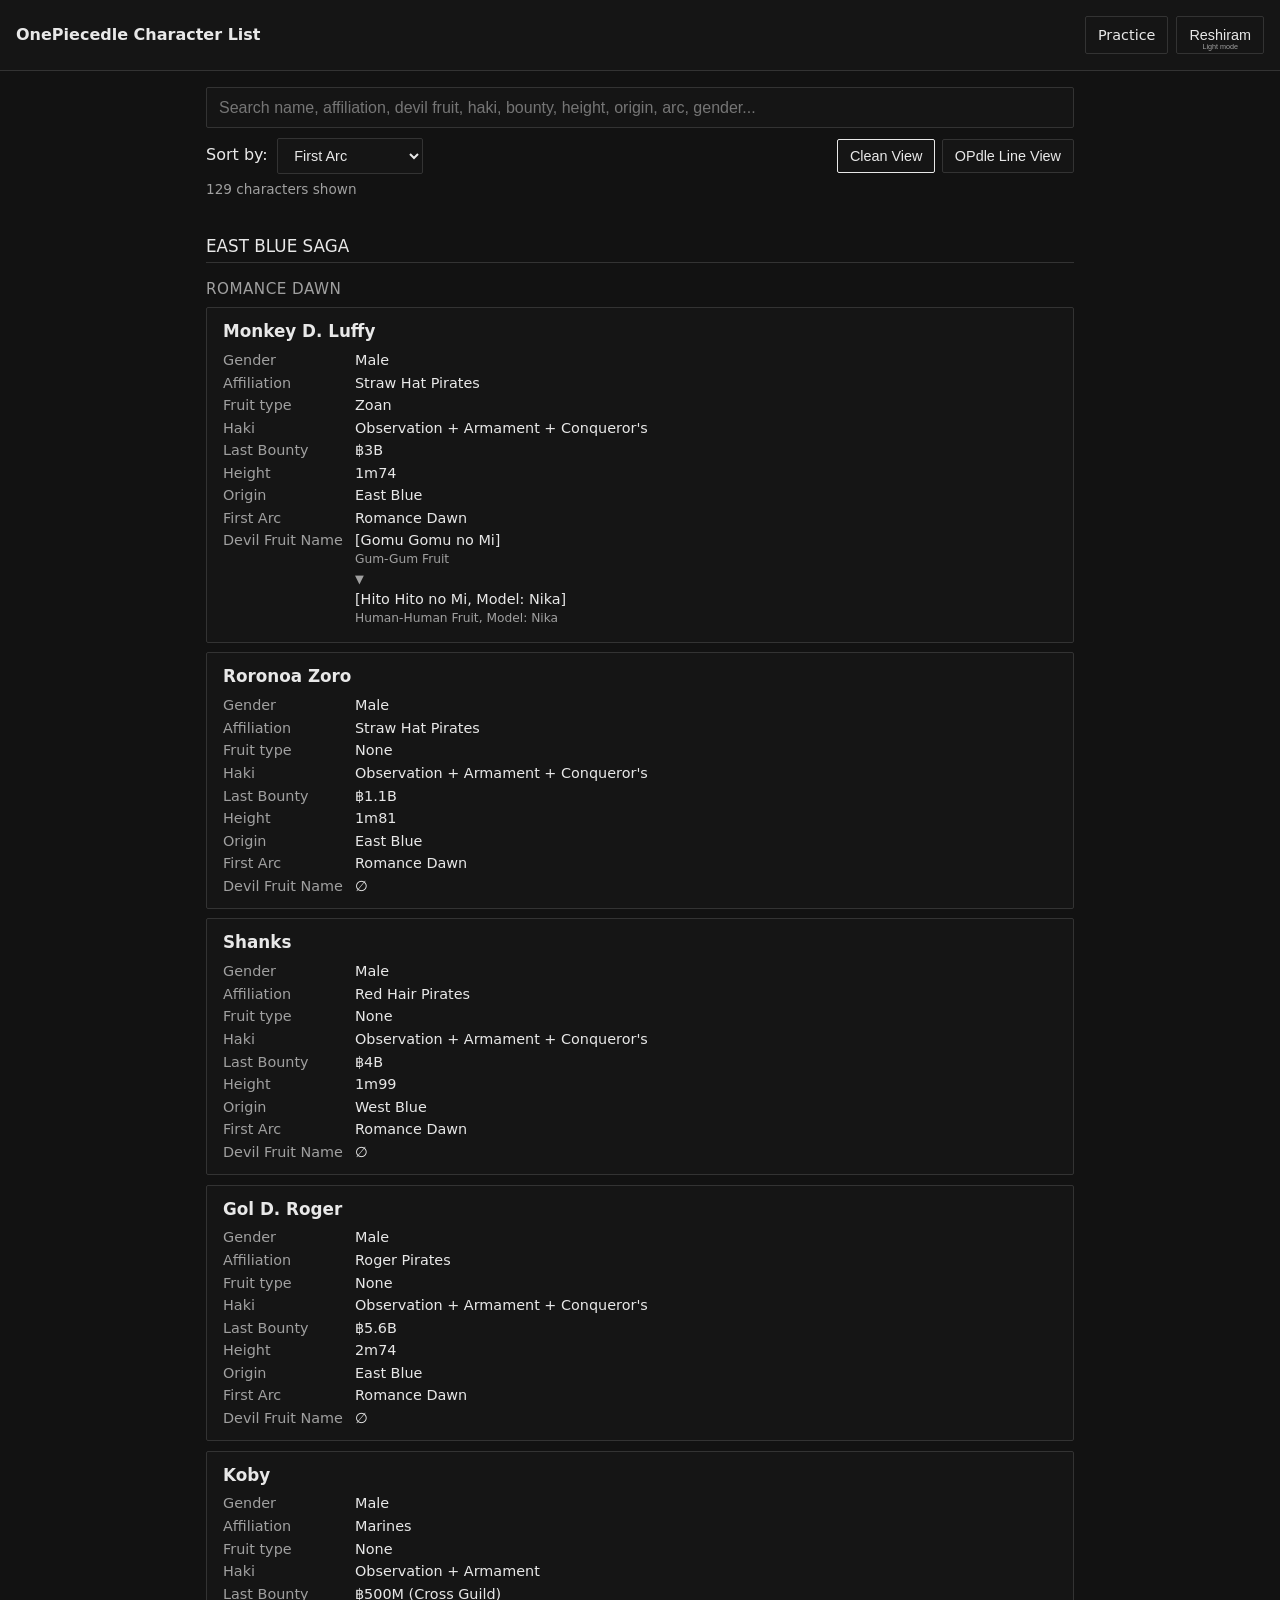
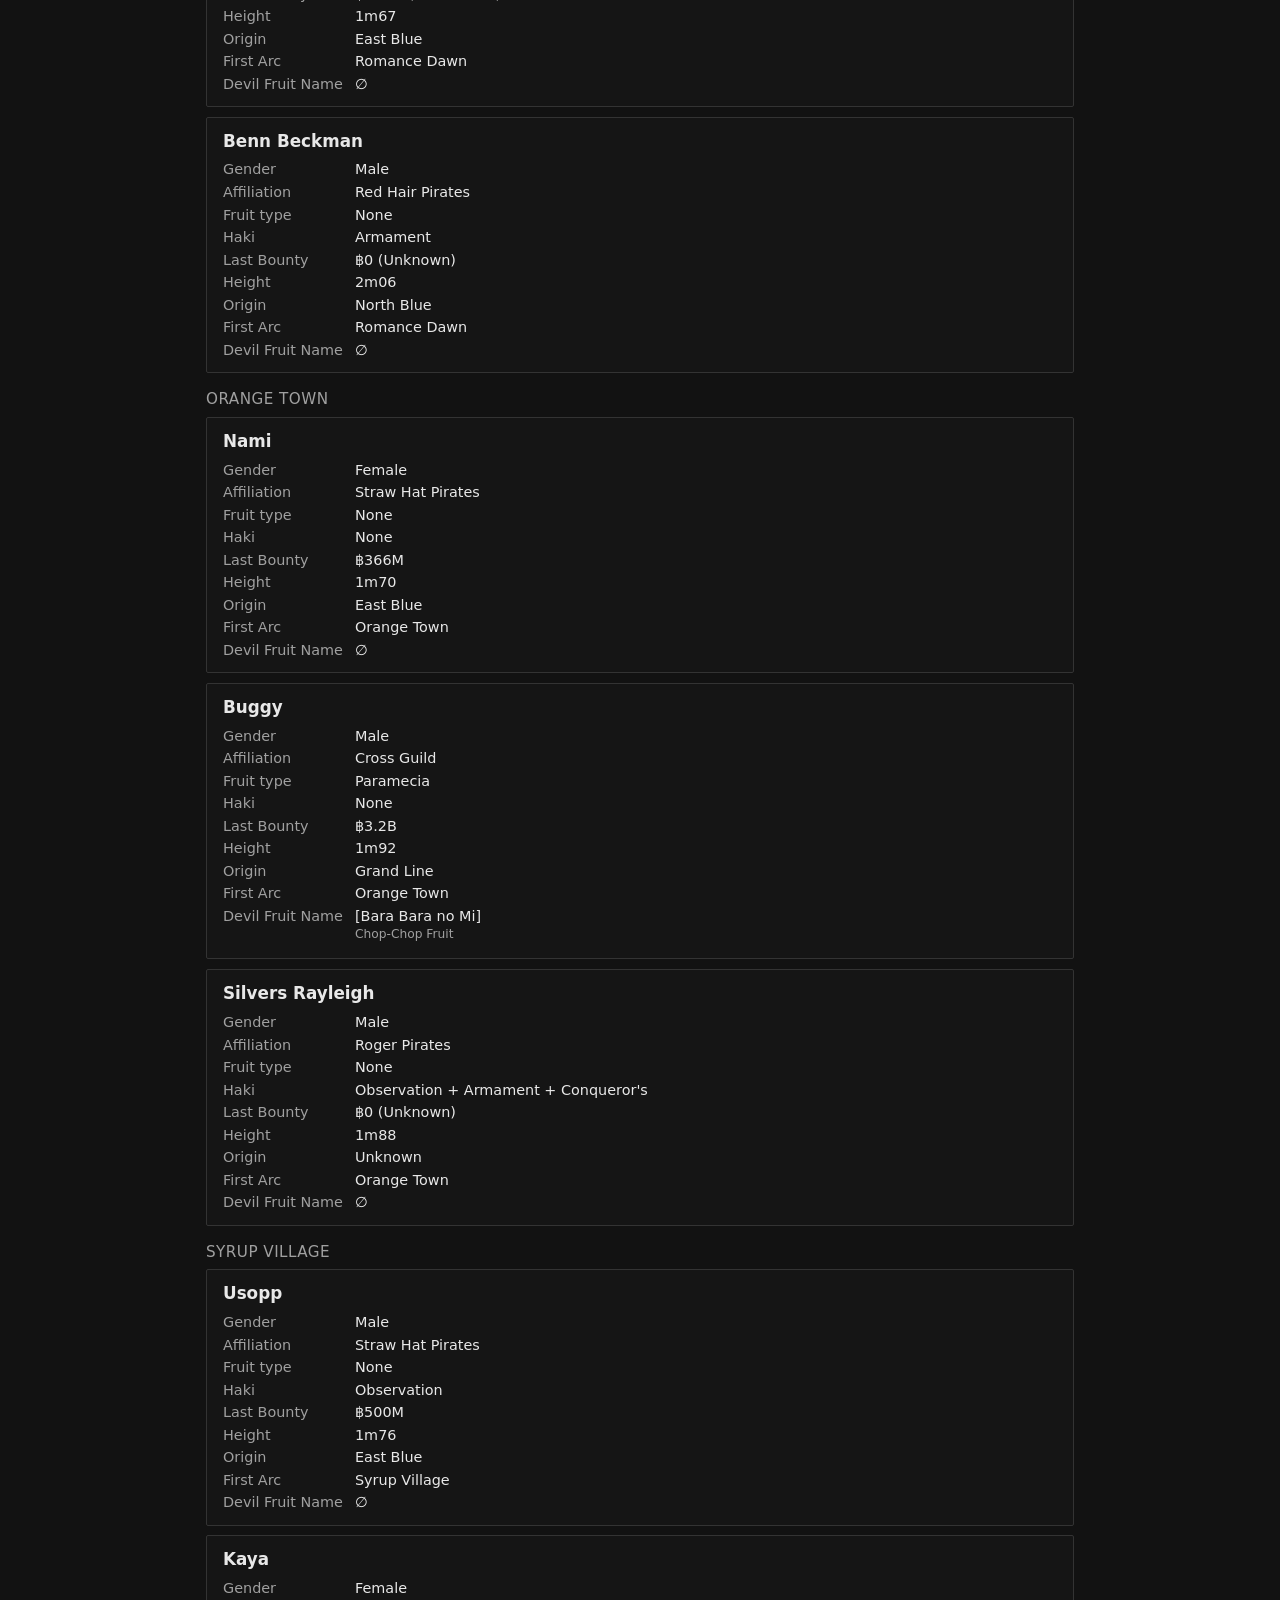
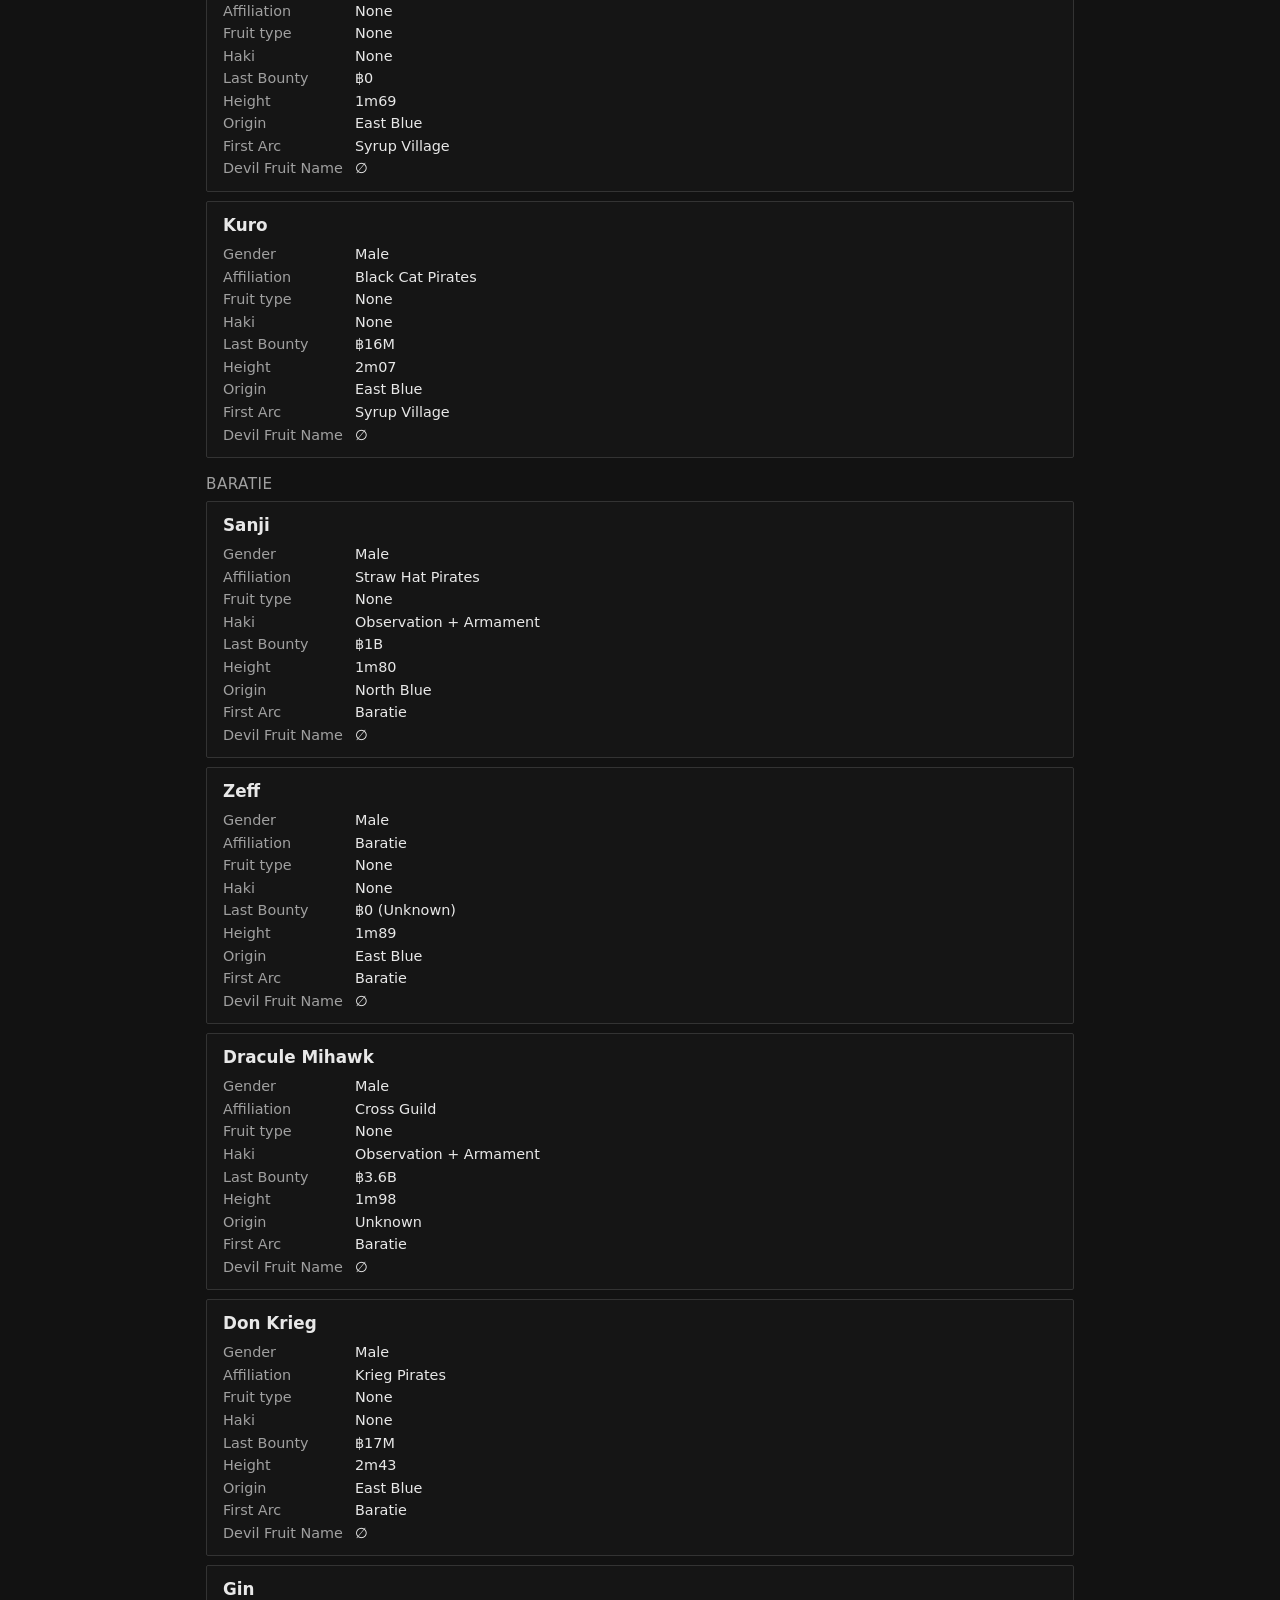
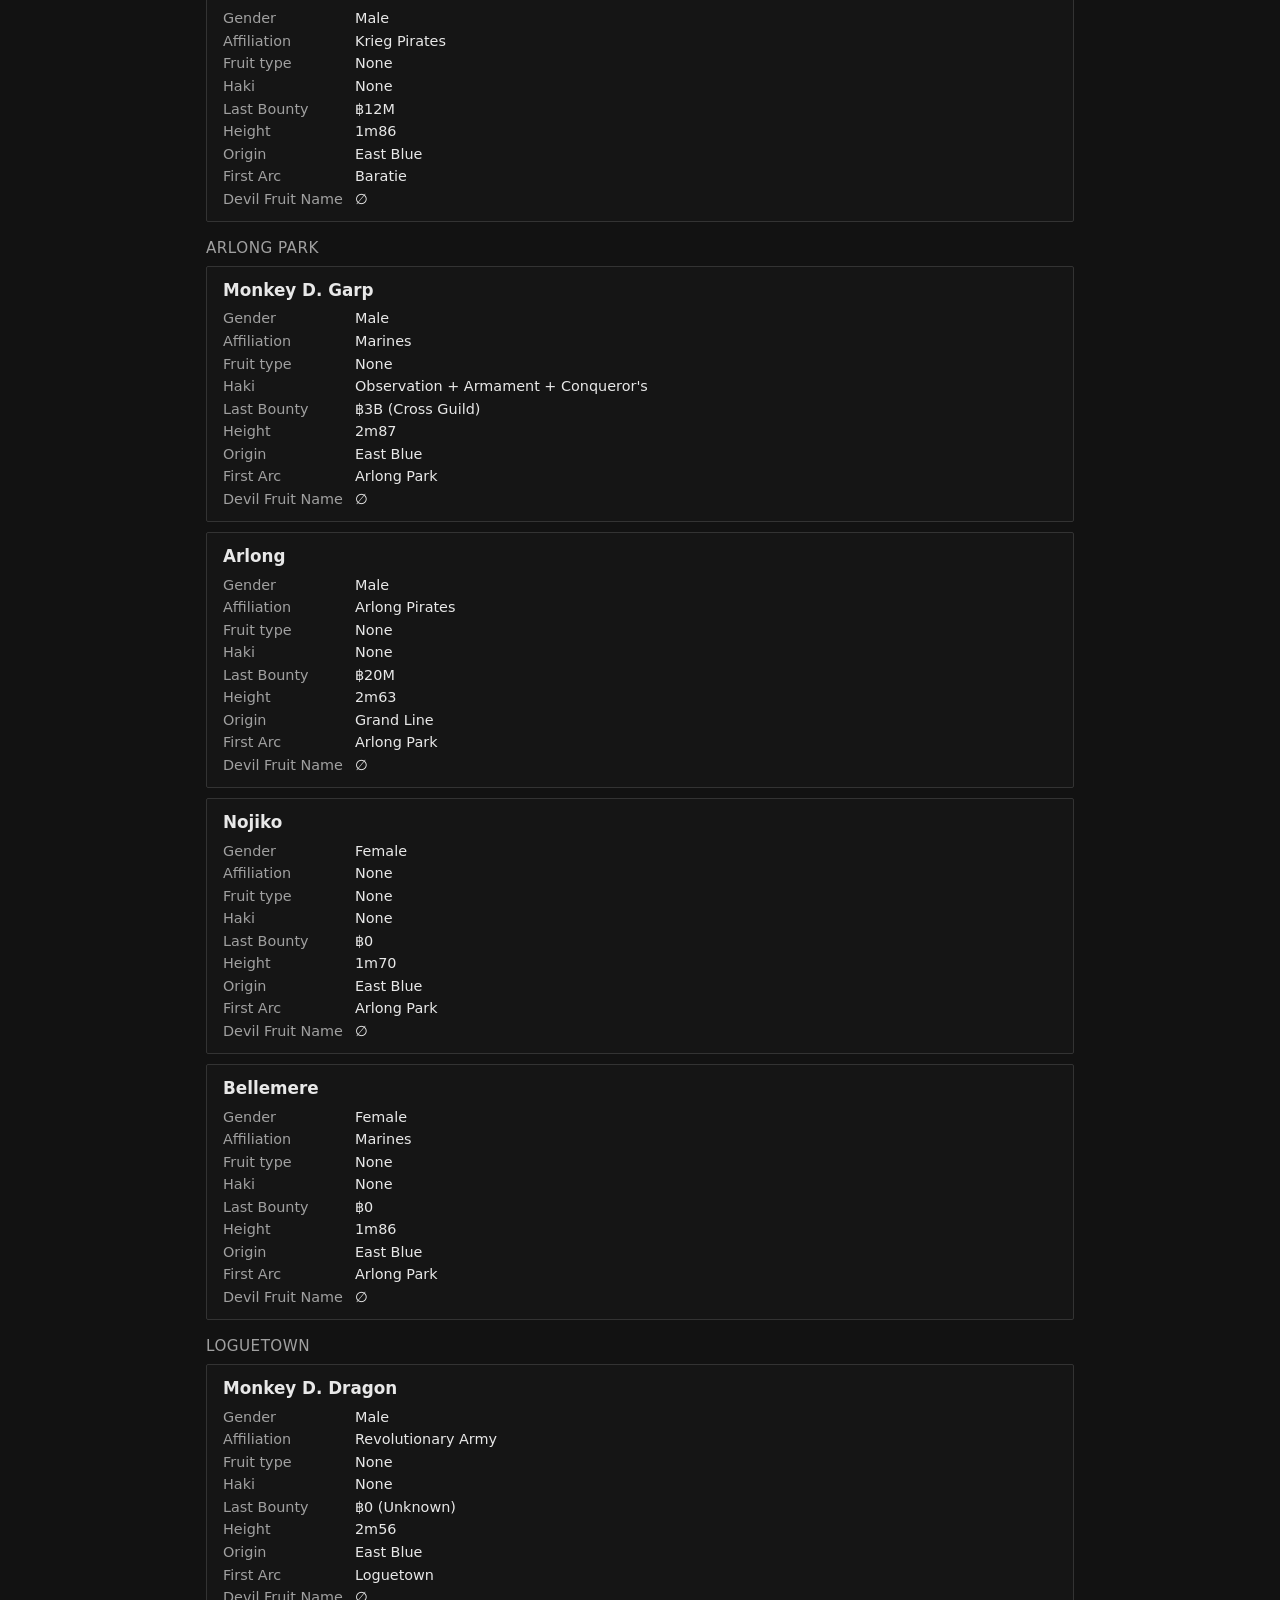
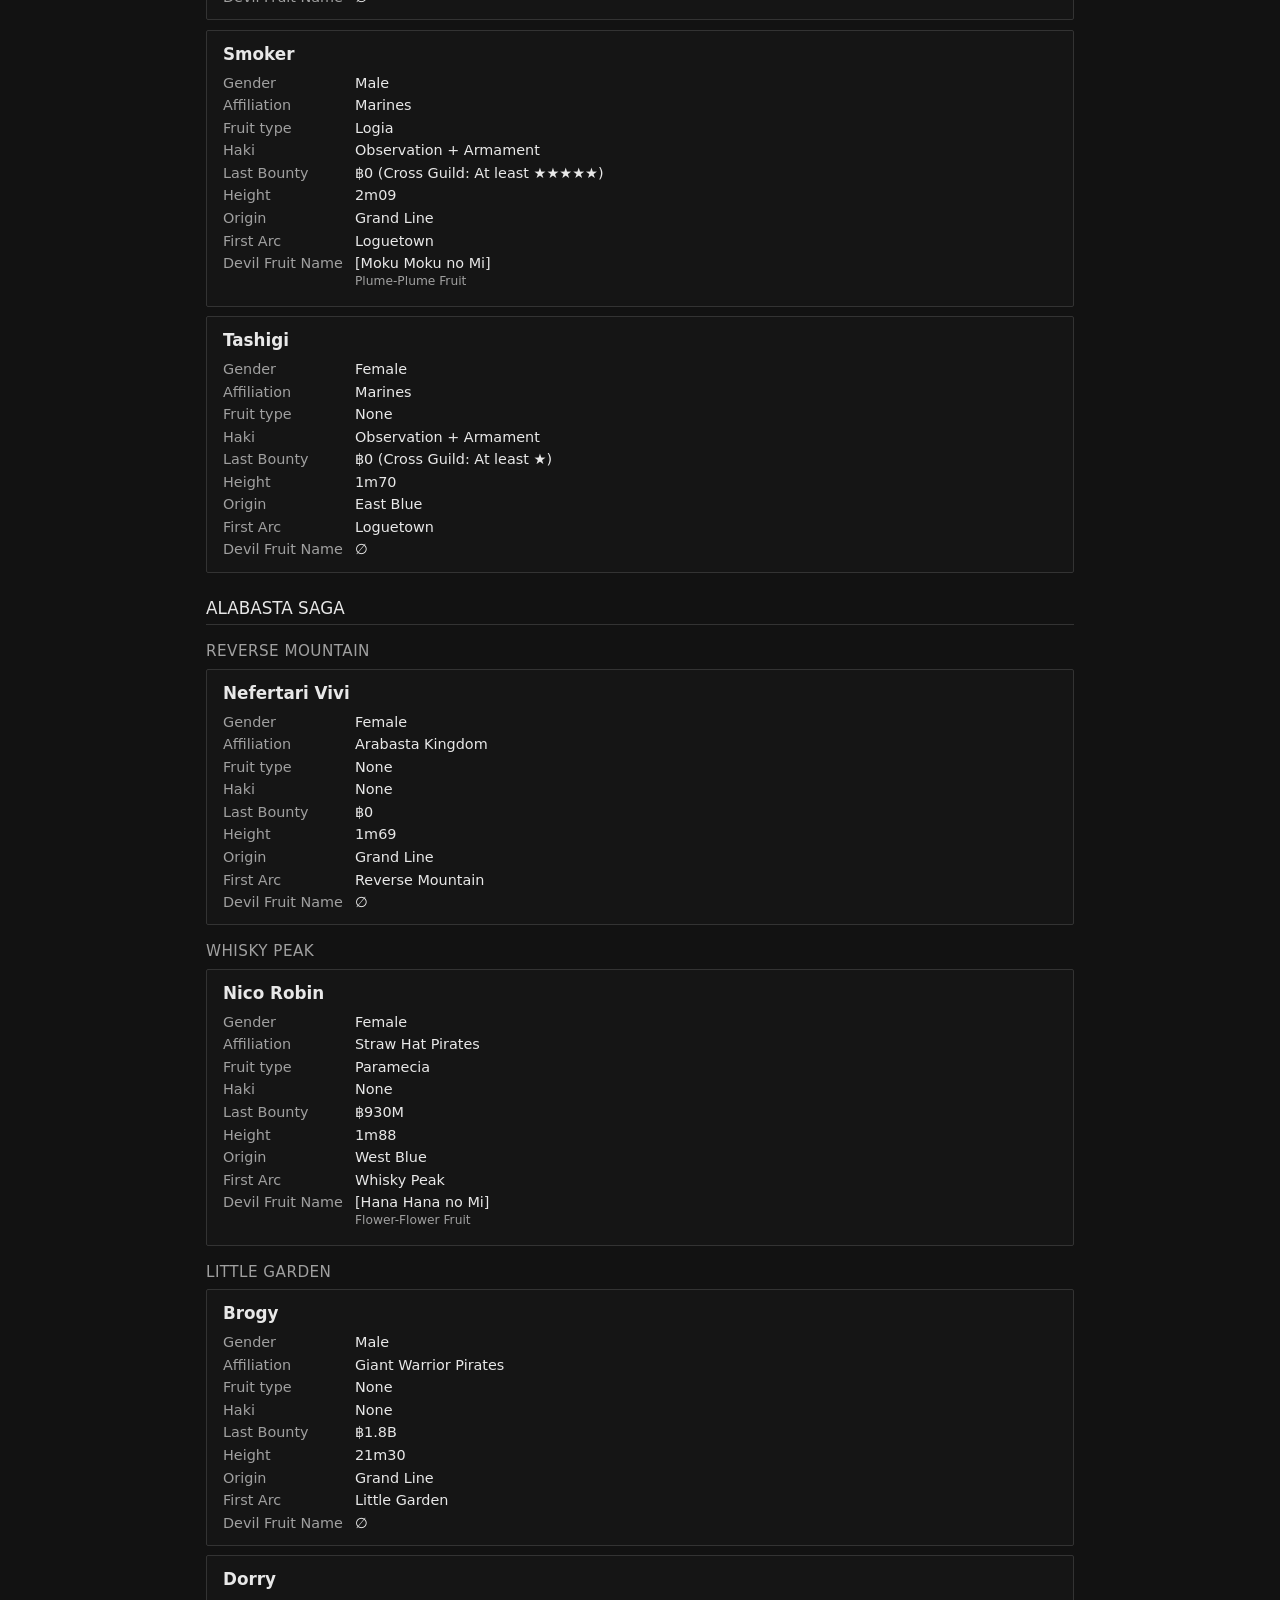
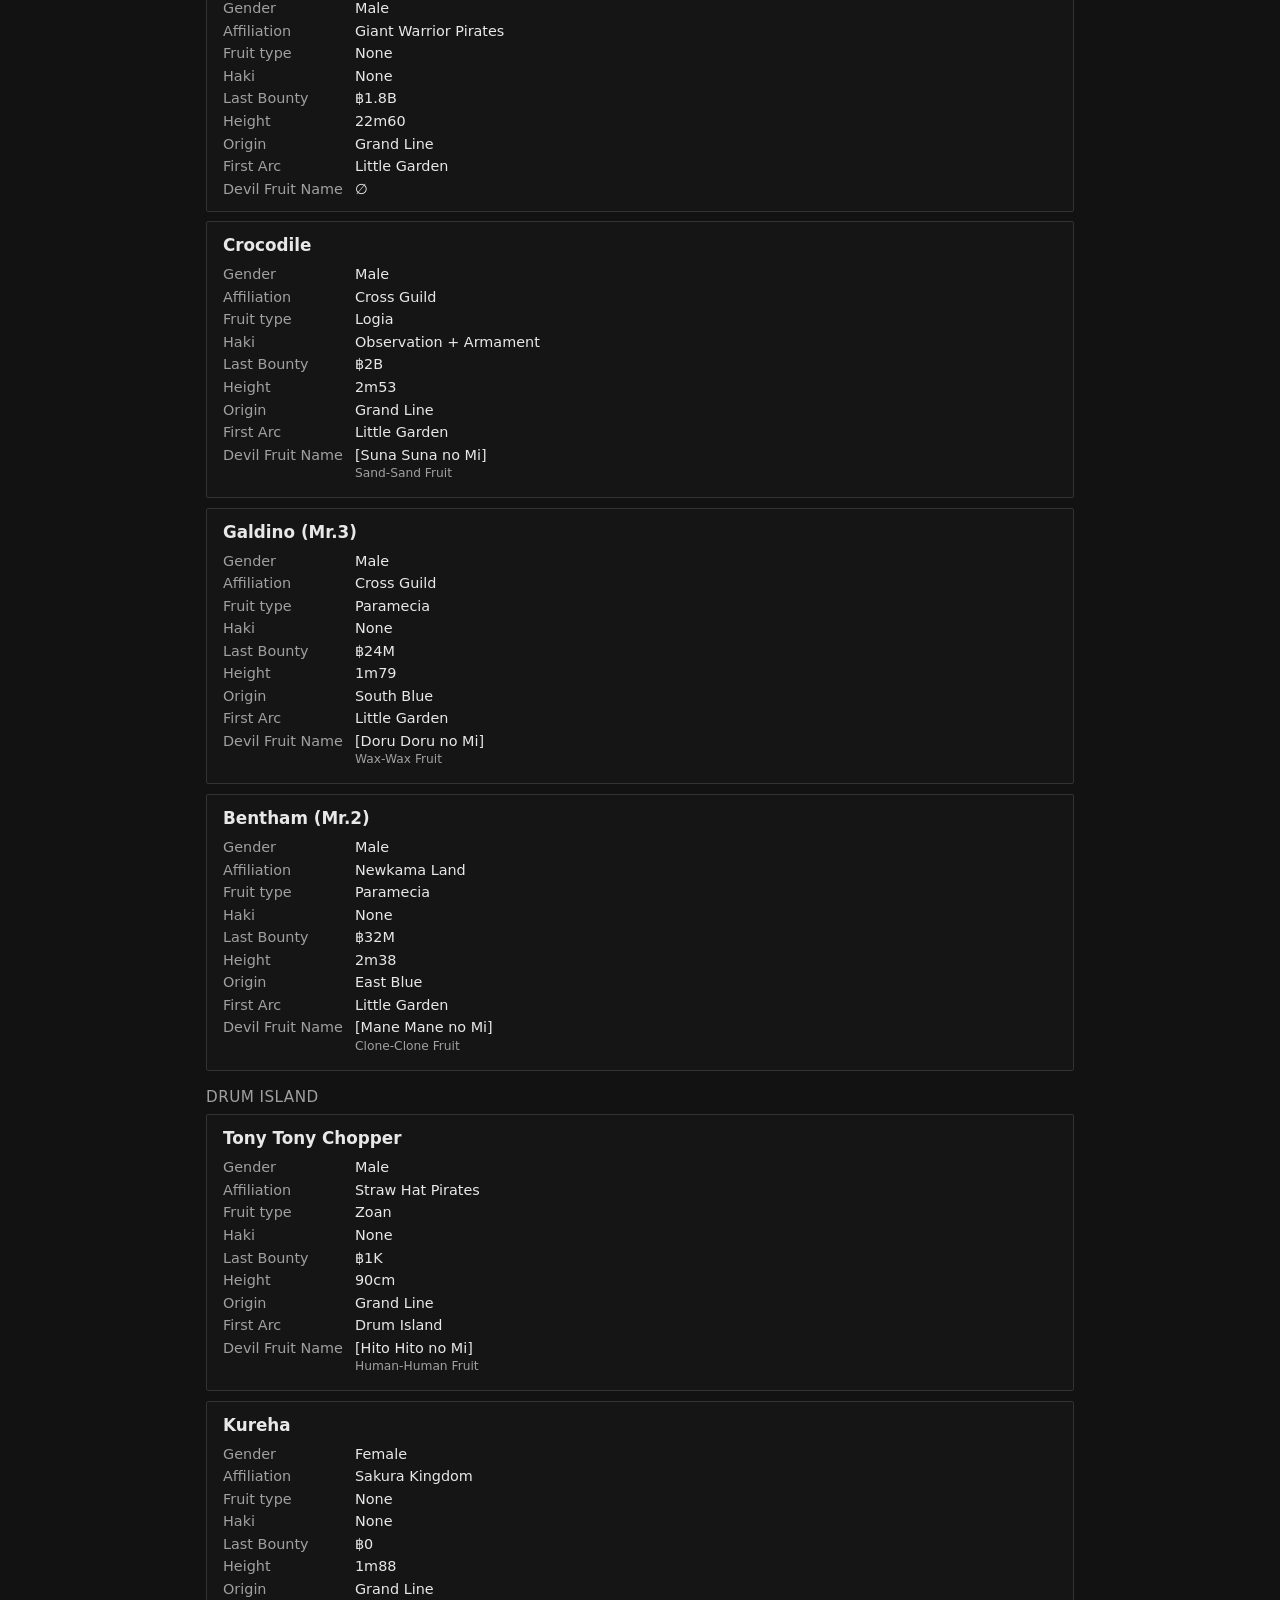
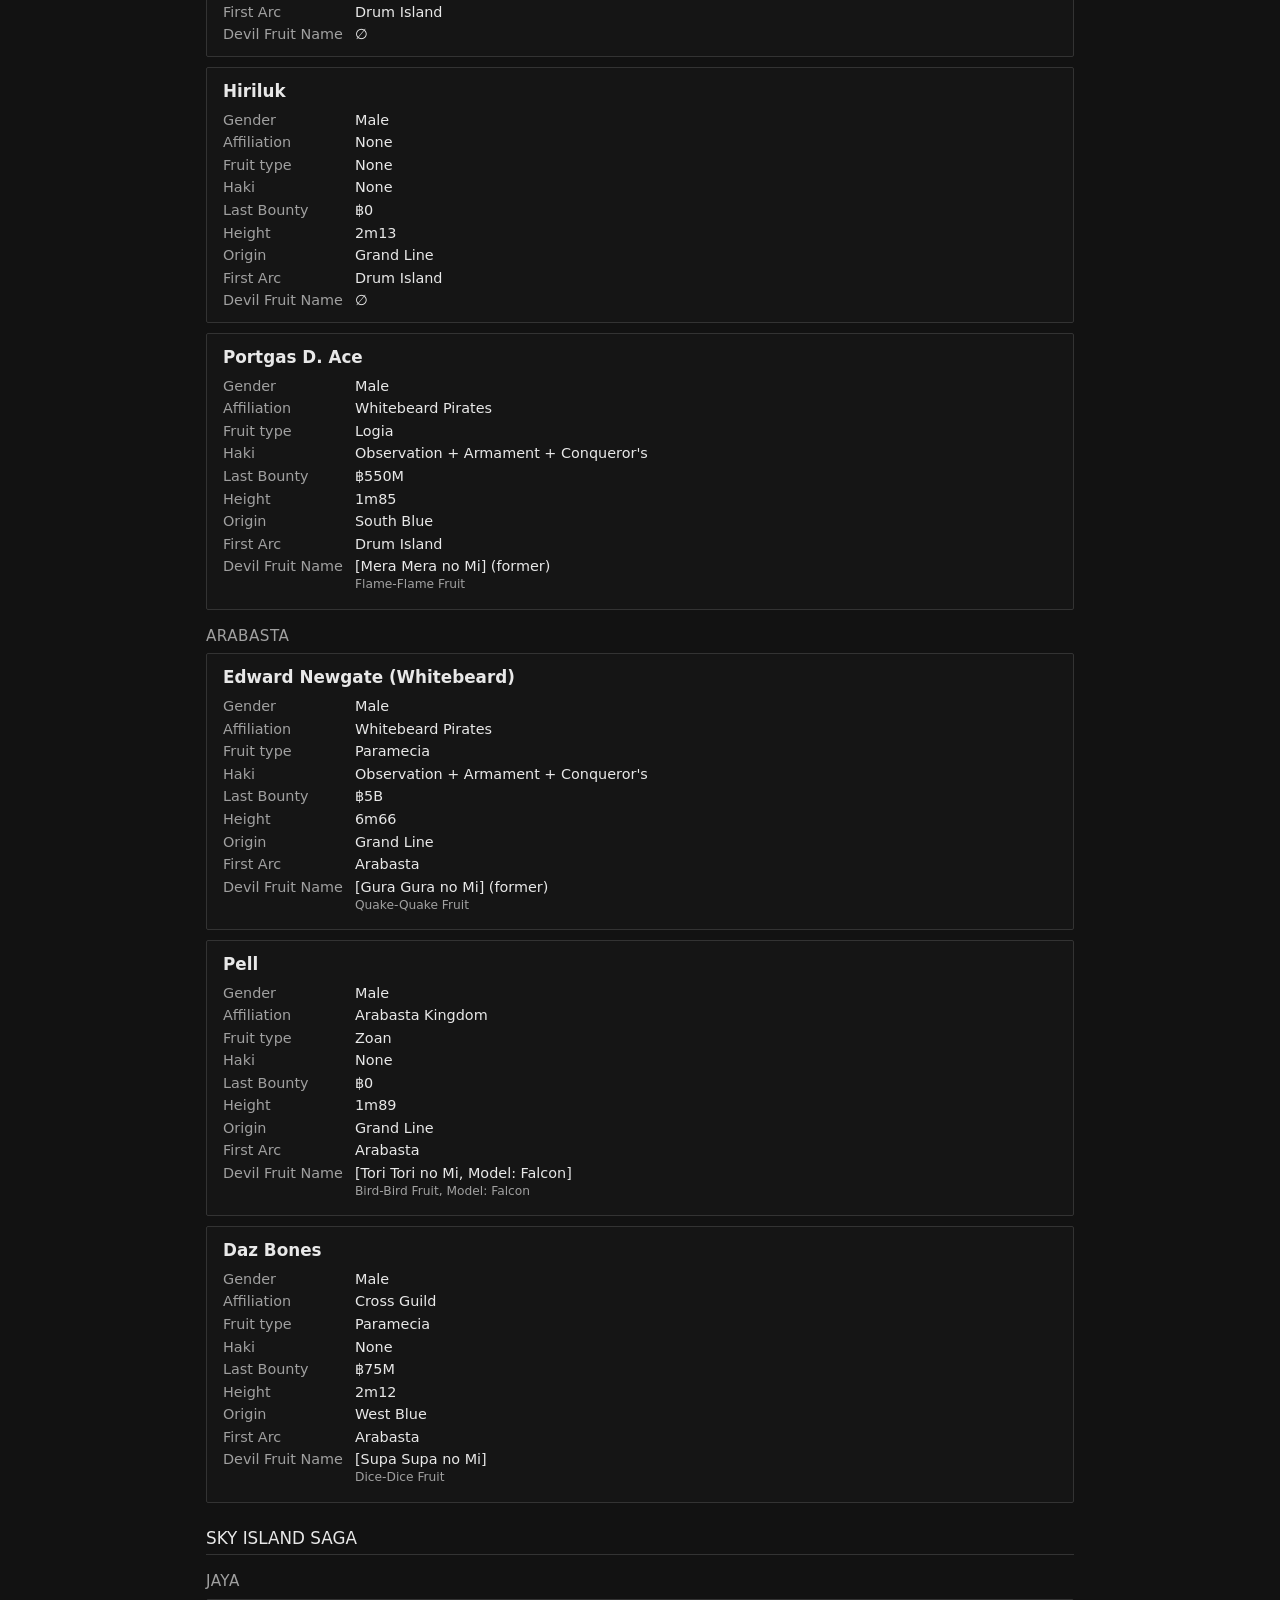
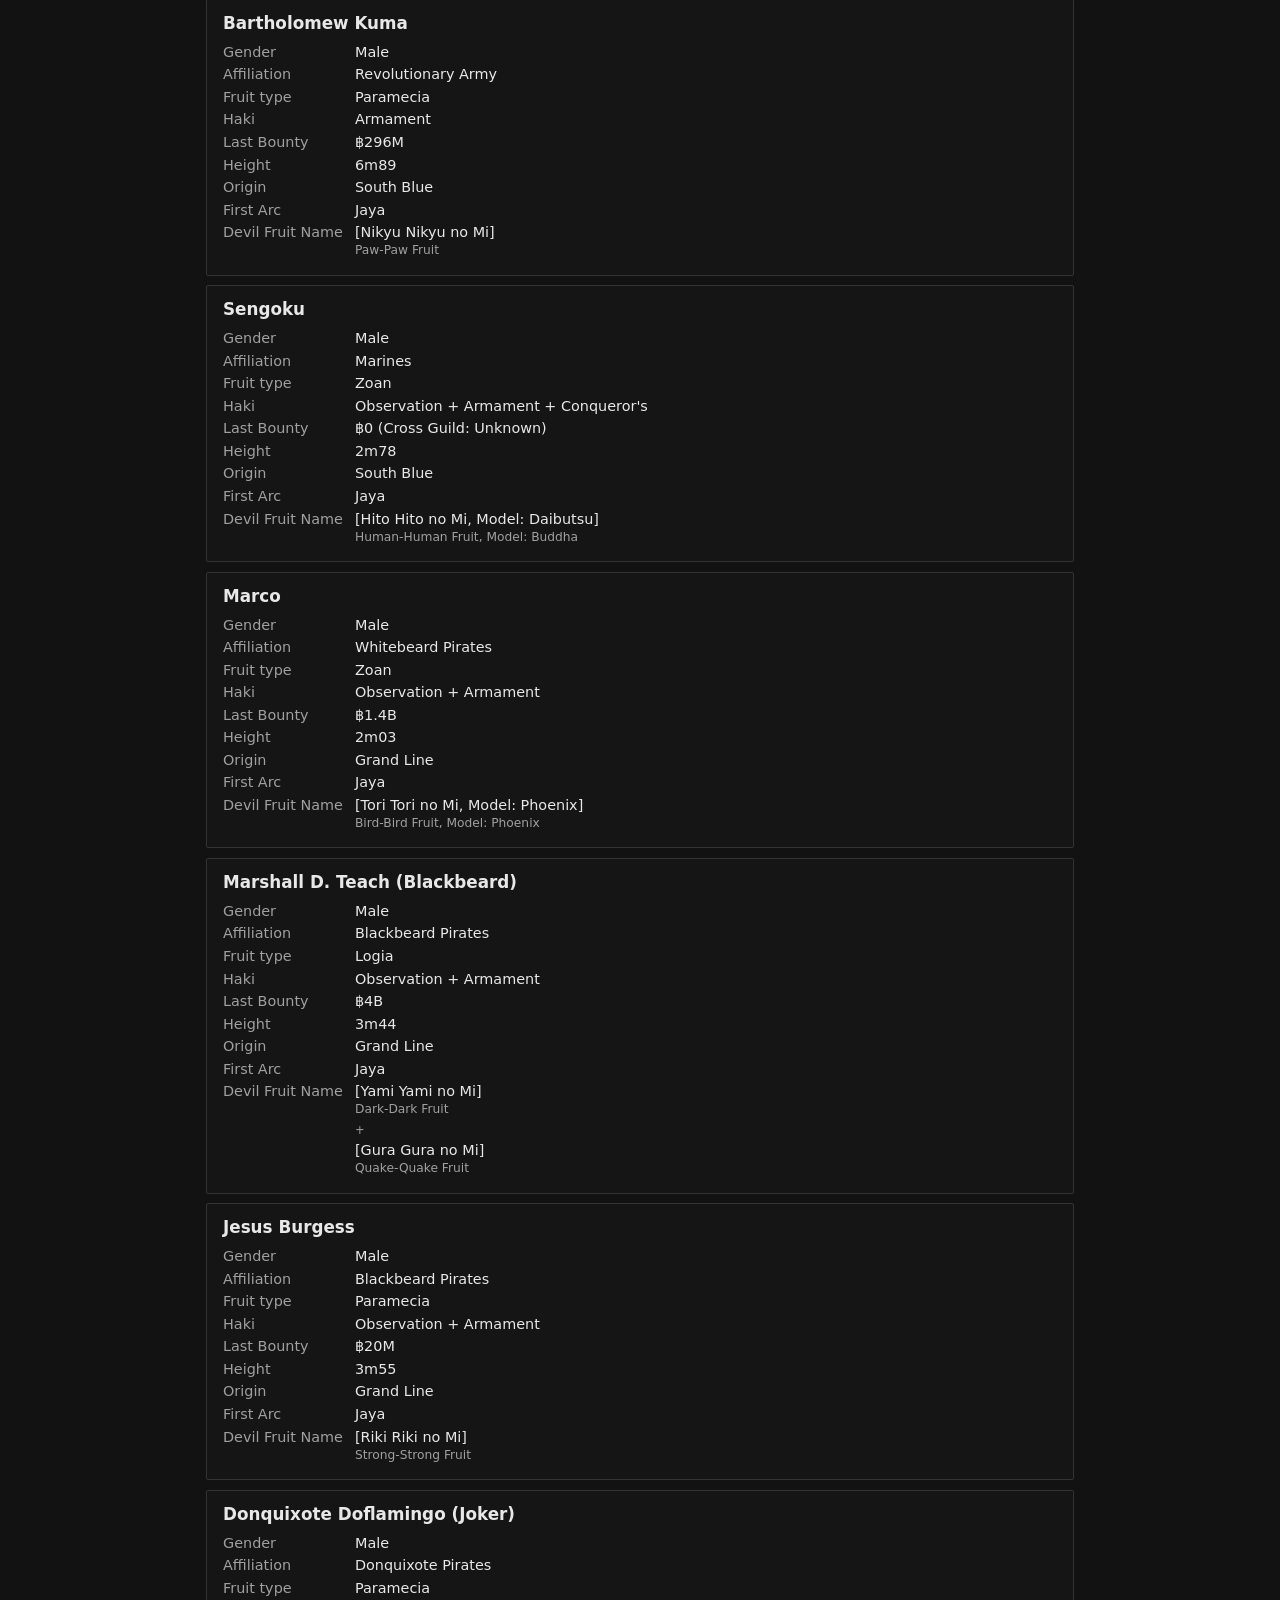
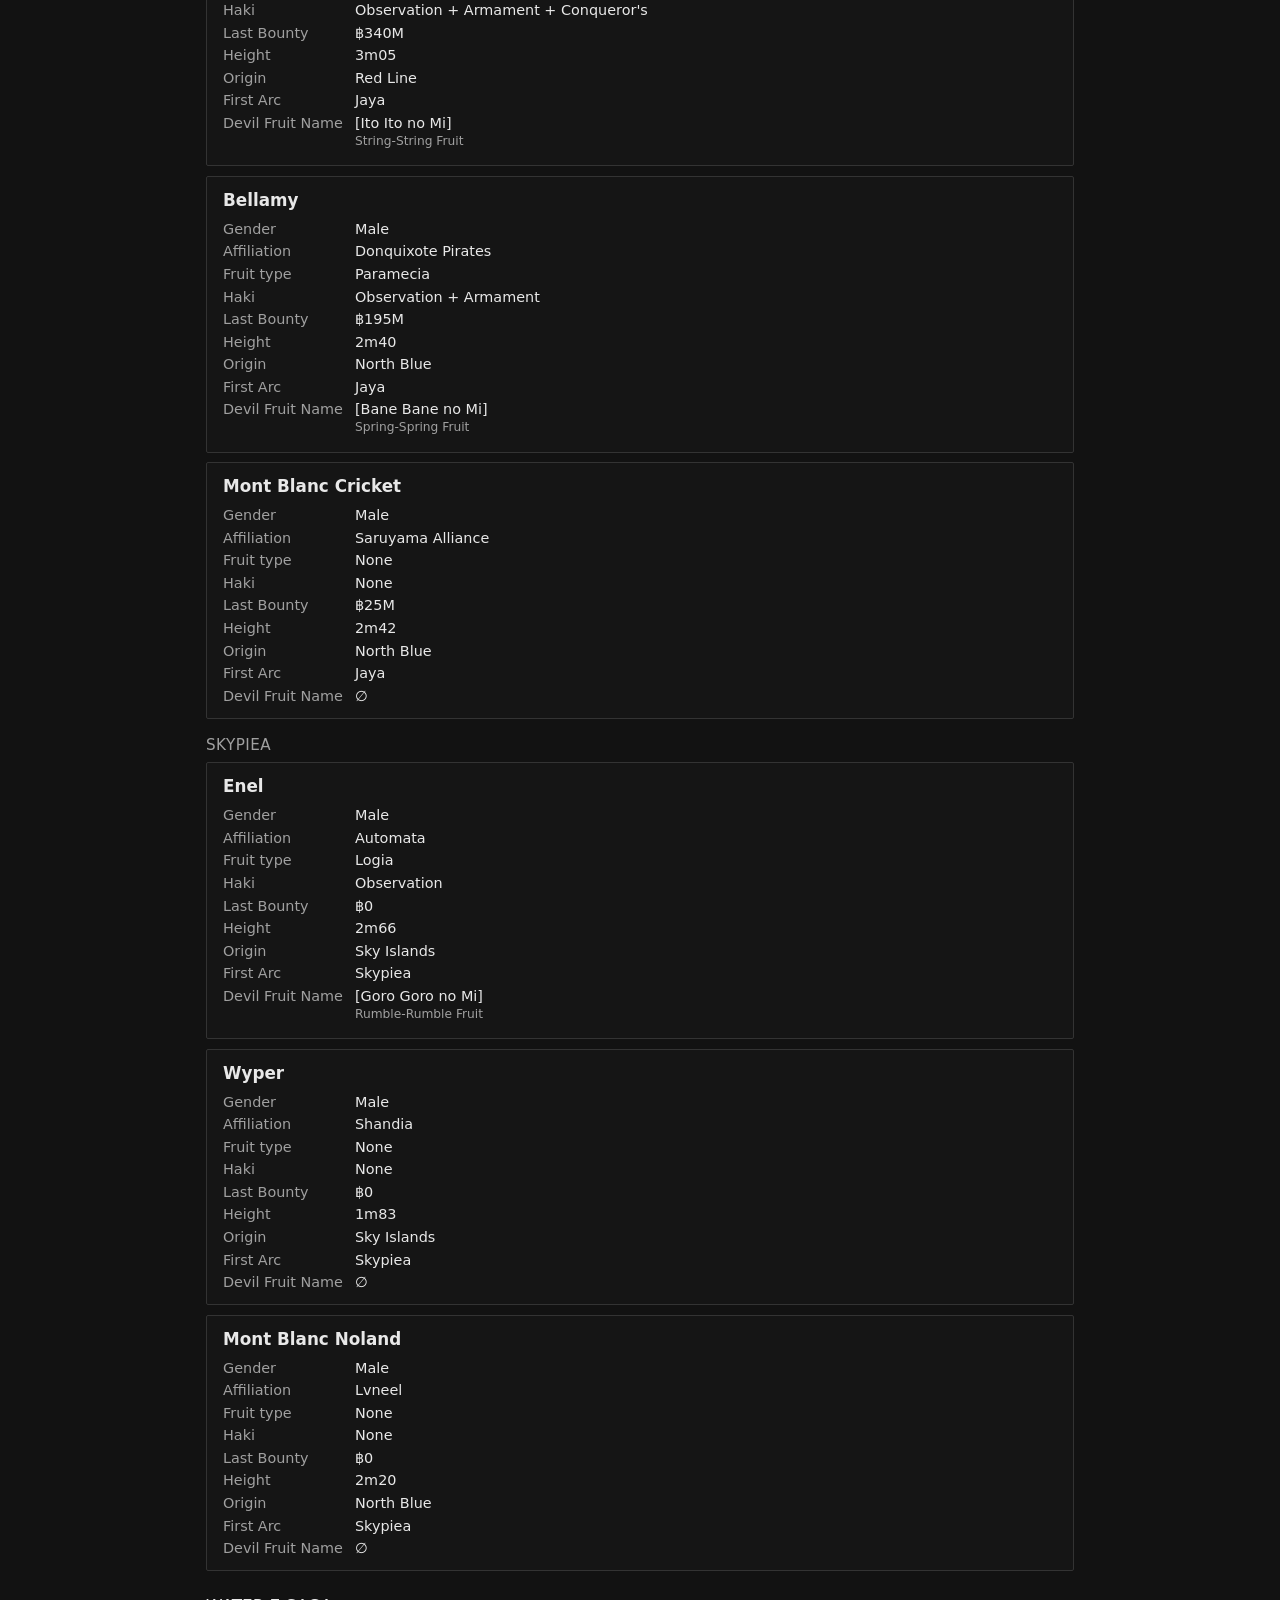
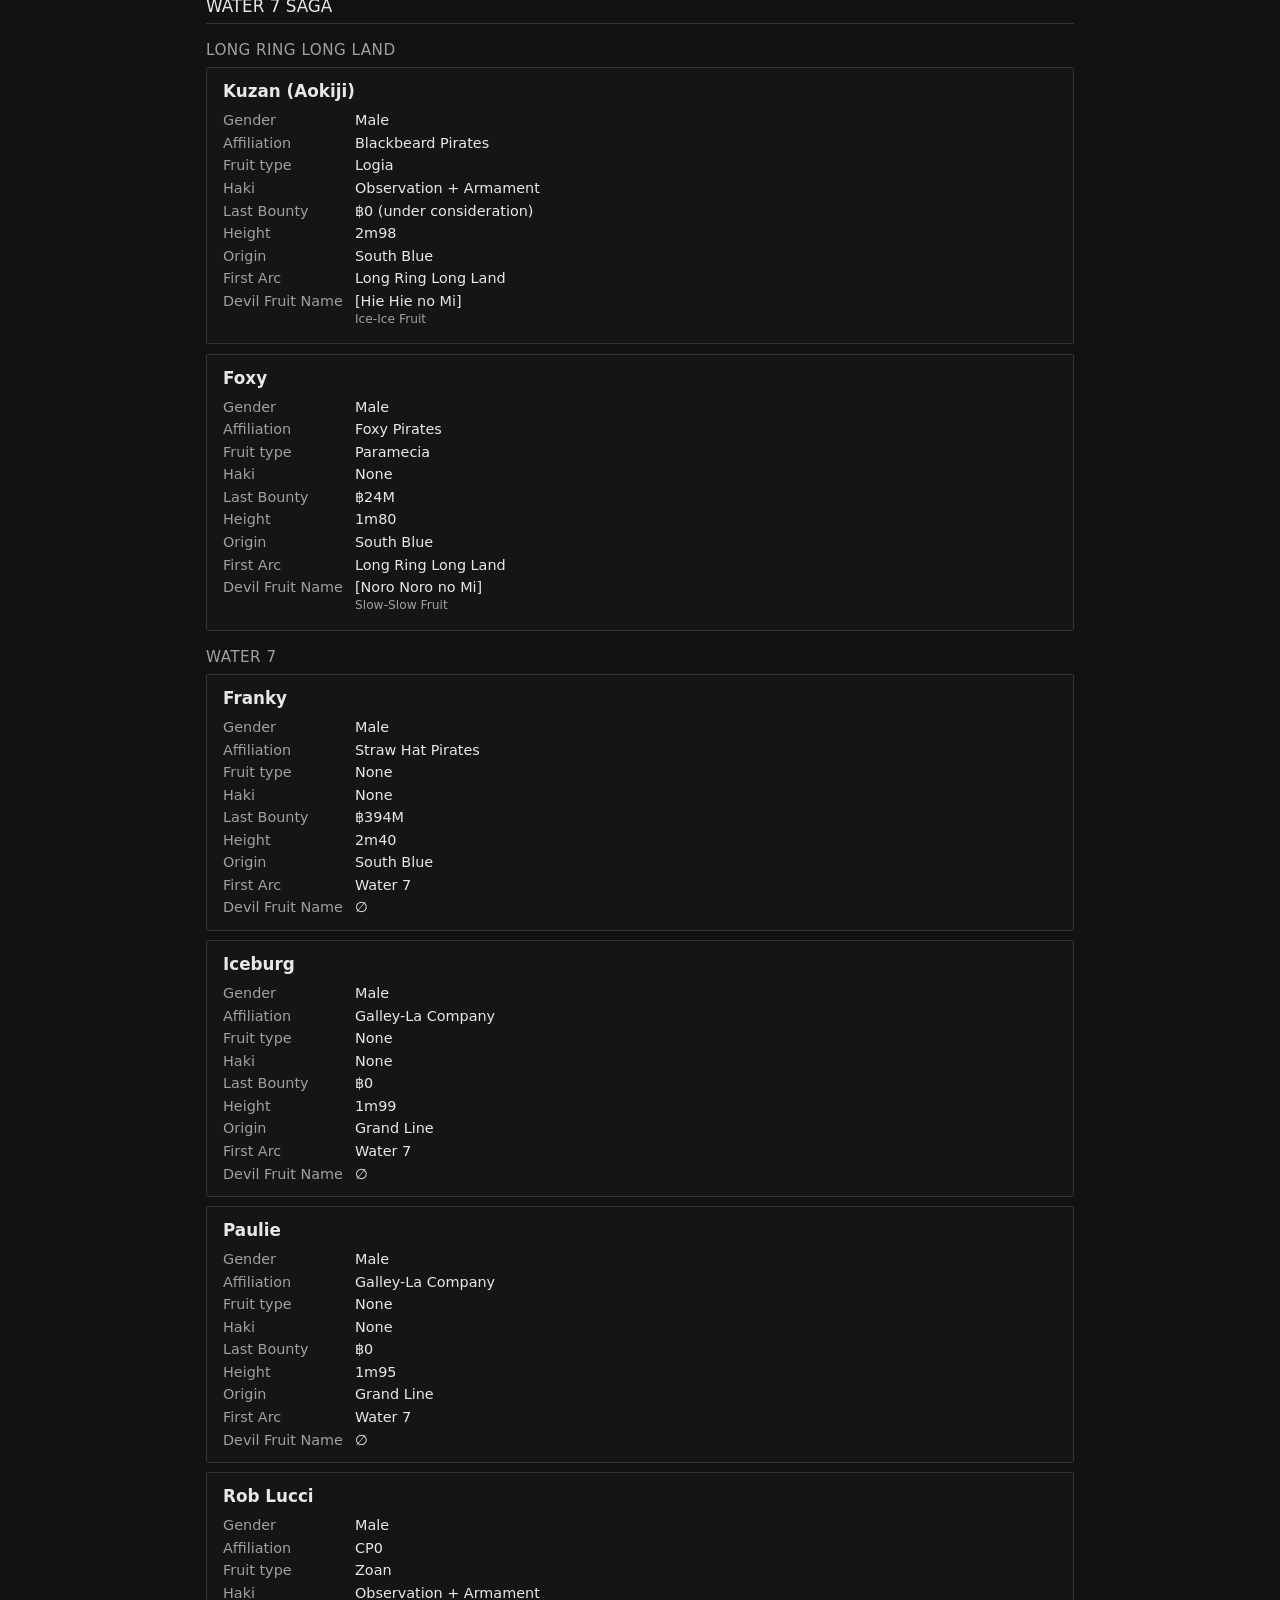
<file: index.html>
<!DOCTYPE html>
<html lang="en">
<head>
  <meta charset="UTF-8" />
  <meta name="viewport" content="width=device-width, initial-scale=1.0" />
  <title>OnePiecedle Character List</title>
  <link rel="stylesheet" href="style.css" />
</head>
<body>
  <header class="site-header">
    <h1>OnePiecedle Character List</h1>
    <div class="header-buttons">
      <a class="theme-toggle" href="practice.html">Practice</a>
      <button id="themeToggle" class="theme-toggle" type="button"><span id="themeToggleLabel">Reshiram</span><span class="theme-toggle-caption">Light mode</span></button>
    </div>
  </header>

  <main>
    <div class="controls">
      <input
        id="searchBox"
        class="search-input"
        type="text"
        placeholder="Search name, affiliation, devil fruit, haki, bounty, height, origin, arc, gender..."
        autocomplete="off"
      />

      <div class="controls-row">
        <label for="sortSelect">Sort by:</label>
        <select id="sortSelect">
          <option value="firstArc" selected>First Arc</option>
          <option value="affiliation">Affiliation</option>
          <option value="devilFruitType">Devil Fruit Type</option>
          <option value="haki">Haki</option>
          <option value="devilFruit">Devil Fruit</option>
          <option value="height">Height</option>
          <option value="bounty">Bounty</option>
          <option value="origin">Origin</option>
        </select>

        <div class="view-toggle">
          <button id="viewClean" class="view-btn active" type="button">Clean View</button>
          <button id="viewLine" class="view-btn" type="button">OPdle Line View</button>
        </div>
      </div>

      <div id="resultCount" class="result-count"></div>
    </div>

    <div id="characterList" class="character-list"></div>
  </main>

  <script src="app.js"></script>
</body>
</html>
</file>
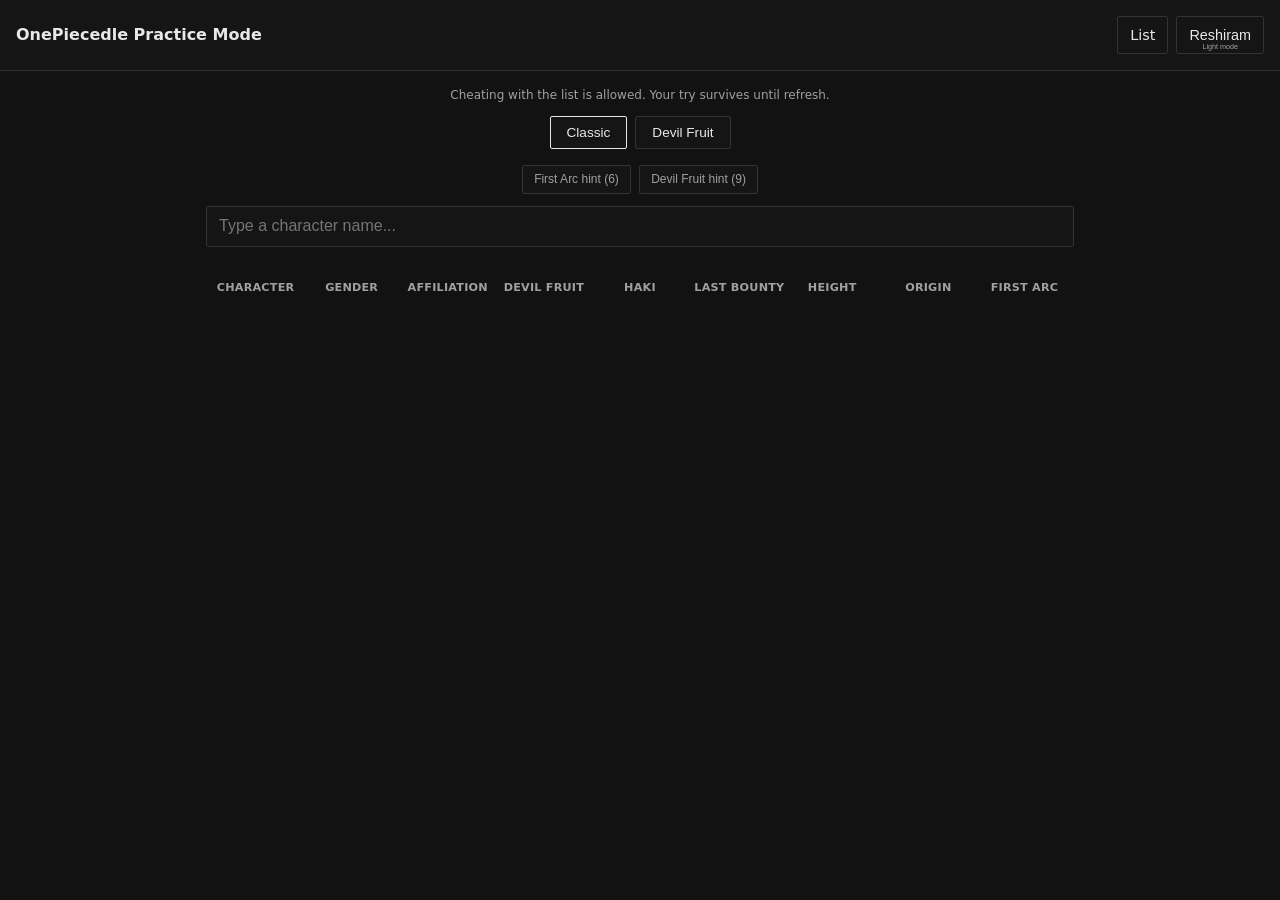
<file: practice.html>
<!DOCTYPE html>
<html lang="en">
<head>
  <meta charset="UTF-8" />
  <meta name="viewport" content="width=device-width, initial-scale=1.0" />
  <title>OnePiecedle Practice Mode</title>
  <link rel="stylesheet" href="style.css" />
</head>
<body>
  <header class="site-header">
    <h1>OnePiecedle Practice Mode</h1>
    <div class="header-buttons">
      <a class="theme-toggle" href="index.html">List</a>
      <button id="themeToggle" class="theme-toggle" type="button"><span id="themeToggleLabel">Reshiram</span><span class="theme-toggle-caption">Light mode</span></button>
    </div>
  </header>

  <main>
    <p class="practice-hint">Cheating with the list is allowed. Your try survives until refresh.</p>

    <div class="mode-toggle">
      <button id="modeClassicBtn" class="mode-btn active" type="button">Classic</button>
      <button id="modeFruitBtn" class="mode-btn" type="button">Devil Fruit</button>
    </div>

    <div id="classicSection">
      <div class="hint-buttons">
        <button id="arcHintBtn" class="hint-btn" type="button" disabled>First Arc hint (6)</button>
        <button id="fruitHintBtn" class="hint-btn" type="button" disabled>Devil Fruit hint (9)</button>
      </div>
      <div id="classicHintMessage" class="fruit-hint-message"></div>

      <div class="practice-search-wrap">
        <input
          id="practiceSearch"
          class="search-input"
          type="text"
          placeholder="Type a character name..."
          autocomplete="off"
        />
        <div id="suggestions" class="suggestions-list"></div>
      </div>

      <div id="winBanner" class="win-banner"></div>

      <div class="scroll-hint">← Scroll horizontally →</div>

      <div class="guess-table-wrap">
        <table class="guess-table">
          <thead>
            <tr>
              <th>Character</th>
              <th>Gender</th>
              <th>Affiliation</th>
              <th>Devil Fruit</th>
              <th>Haki</th>
              <th>Last Bounty</th>
              <th>Height</th>
              <th>Origin</th>
              <th>First Arc</th>
            </tr>
          </thead>
          <tbody id="guessBody"></tbody>
        </table>
      </div>
    </div>

    <div id="fruitSection" style="display: none;">
      <div class="fruit-prompt">
        <div class="fruit-prompt-label">Who had the pleasure of eating this ?</div>
        <div id="fruitPromptName" class="fruit-prompt-name"></div>
      </div>

      <div class="hint-buttons">
        <button id="typeHintBtn" class="hint-btn" type="button" disabled>Type hint (4)</button>
        <button id="translateHintBtn" class="hint-btn" type="button" disabled>Translate hint (7)</button>
      </div>
      <div id="fruitHintMessage" class="fruit-hint-message"></div>

      <div class="practice-search-wrap">
        <input
          id="fruitSearch"
          class="search-input"
          type="text"
          placeholder="Type a character name..."
          autocomplete="off"
        />
        <div id="fruitSuggestions" class="suggestions-list"></div>
      </div>

      <div id="fruitWinBanner" class="win-banner"></div>

      <div id="fruitGuessGrid" class="fruit-guess-grid"></div>
    </div>
  </main>

  <script src="practice.js"></script>
</body>
</html>
</file>
<file: style.css>
::selection {
    /* background-color: #ffa31a;
    color: #1b1b1b; */
    background: #c9a45c;
    color: #332414;
}

:root {
  --bg: #121212;
  --bg-alt: #151515;
  --text: #e8e8e8;
  --text-dim: #a0a0a0;
  --border: #333333;
  --accent: #e8e8e8;
  --header-bg: #151515;
}

body.light {
  --bg: #f7f7f7;
  --bg-alt: #fcfcfc;
  --text: #1a1a1a;
  --text-dim: #555555;
  --border: #dddddd;
  --accent: #1a1a1a;
  --header-bg: #ffffff;
}

* {
  box-sizing: border-box;
}

body {
  margin: 0;
  font-family: system-ui, -apple-system, "Segoe UI", Roboto, sans-serif;
  background: var(--bg);
  color: var(--text);
  line-height: 1.4;
}

.site-header {
  display: flex;
  justify-content: space-between;
  align-items: center;
  flex-wrap: wrap;
  gap: 0.5rem;
  padding: 1rem;
  background: var(--header-bg);
  border-bottom: 1px solid var(--border);
}

.site-header h1 {
  /*font-size: 1.25rem;*/
  font-size: 1rem;
  margin: 0;
  word-break: break-word;
}

.header-buttons {
  display: flex;
  gap: 0.5rem;
  flex-wrap: wrap;
}

a.theme-toggle {
  text-decoration: none;
  display: inline-block;
}

#themeToggle {
  position: relative;
}

.theme-toggle-caption {
  position: absolute;
  bottom: 2px;
  left: 50%;
  transform: translateX(-50%);
  font-size: 0.45rem;
  color: var(--text-dim);
  font-weight: 400;
  white-space: nowrap;
  pointer-events: none;
}

a.theme-toggle.practice-active {
  border-color: var(--practice-highlight);
  color: var(--practice-highlight);
  box-shadow: 0 0 0 1px var(--practice-highlight);
}

@media (max-width: 480px) {
  .site-header h1 {
    font-size: 0.85rem;
  }
  .header-buttons .theme-toggle {
    padding: 0.4rem 0.55rem;
    font-size: 0.8rem;
  }
}

.theme-toggle,
.view-btn,
#sortSelect {
  background: var(--bg-alt);
  color: var(--text);
  border: 1px solid var(--border);
  border-radius: 2px;
  padding: 0.5rem 0.75rem;
  font-size: 0.9rem;
  cursor: pointer;
}

.view-btn.active {
  border-color: var(--accent);
  color: var(--accent);
}

main {
  max-width: 900px;
  margin: 0 auto;
  padding: 1rem;
}

.controls {
  position: sticky;
  top: 0;
  background: var(--bg);
  padding-bottom: 0.75rem;
  z-index: 10;
}

.search-input {
  width: 100%;
  padding: 0.65rem 0.75rem;
  font-size: 1rem;
  background: var(--bg-alt);
  color: var(--text);
  border: 1px solid var(--border);
  border-radius: 2px;
  margin-bottom: 0.6rem;
}

.controls-row {
  display: flex;
  align-items: center;
  flex-wrap: wrap;
  gap: 0.6rem;
}

.view-toggle {
  display: flex;
  gap: 0.4rem;
  margin-left: auto;
}

.result-count {
  color: var(--text-dim);
  font-size: 0.85rem;
  margin-top: 0.4rem;
}

.saga-heading {
  margin-top: 1.5rem;
  margin-bottom: 0.25rem;
  font-size: 1.05rem;
  color: var(--accent);
  border-bottom: 1px solid var(--border);
  padding-bottom: 0.25rem;
}

.arc-heading {
  margin-top: 1rem;
  margin-bottom: 0.4rem;
  font-size: 0.95rem;
  color: var(--text-dim);
  text-transform: uppercase;
  letter-spacing: 0.03em;
}

/* Clean view */
.char-card {
  background: var(--bg-alt);
  border: 1px solid var(--border);
  border-radius: 2px;
  padding: 0.75rem 1rem;
  margin-bottom: 0.6rem;
}

.char-card .char-name {
  font-weight: 600;
  font-size: 1.05rem;
  margin-bottom: 0.4rem;
  word-break: break-word;
}

.char-card .char-fields {
  display: grid;
  grid-template-columns: max-content 1fr;
  gap: 0.15rem 0.75rem;
  font-size: 0.9rem;
}

.char-card .field-label {
  color: var(--text-dim);
}

.char-card .field-value {
  word-break: break-word;
}

.df-jp {
  margin-top: 0.15rem;
}

.df-jp:first-child {
  margin-top: 0;
}

.df-en {
  color: var(--text-dim);
  font-size: 0.85em;
  margin-bottom: 0.2rem;
}

.df-connector {
  color: var(--text-dim);
  font-size: 0.8em;
  margin: 0.1rem 0;
}

/* Line view */
.char-line {
  background: var(--bg-alt);
  border: 1px solid var(--border);
  border-radius: 2px;
  padding: 0.5rem 0.75rem;
  margin-bottom: 0.4rem;
  /* font-family: ui-monospace, SFMono-Regular, Consolas, monospace; */
  font-family: system-ui, -apple-system, "Segoe UI", Roboto, sans-serif;
  font-size: 0.85rem;
  white-space: normal;
  overflow-wrap: break-word;
}

.no-results {
  color: var(--text-dim);
  padding: 2rem 0;
  text-align: center;
}

@media (max-width: 480px) {
  .char-card .char-fields {
    grid-template-columns: 1fr;
  }
  .char-card .field-label {
    margin-top: 0.3rem;
  }
}

:root {
  --cell-green: #3f8f4f;
  --cell-red: #8b2e2e;
  --cell-yellow: #b8952e;
  --practice-highlight: #5ec3ff;
}

body.light {
  --cell-green: #4caf50;
  --cell-red: #d9534f;
  --cell-yellow: #e0b93f;
  --practice-highlight: #e82c20;
}

.practice-hint {
  font-size: 0.75rem;
  color: var(--text-dim);
  text-align: center;
  margin: 0 0 0.75rem;
}

.practice-search-wrap {
  position: relative;
  margin-bottom: 1rem;
}

.suggestions-list {
  display: none;
  position: absolute;
  top: 100%;
  left: 0;
  right: 0;
  background: var(--bg-alt);
  border: 1px solid var(--border);
  border-radius: 2px;
  max-height: 240px;
  overflow-y: auto;
  z-index: 20;
}

.suggestion-item {
  padding: 0.5rem 0.75rem;
  cursor: pointer;
}

.suggestion-item:hover {
  background: var(--border);
}

.win-banner {
  display: none;
  background: var(--bg-alt);
  border: 1px solid var(--border);
  border-radius: 2px;
  padding: 1rem;
  text-align: center;
  margin-bottom: 1rem;
}

.win-banner h2 {
  margin: 0 0 0.4rem;
  font-size: 1.1rem;
}

.win-banner p {
  margin: 0;
  color: var(--text-dim);
  font-size: 0.9rem;
}

.scroll-hint {
  display: none;
  font-size: 0.75rem;
  color: var(--text-dim);
  text-align: center;
  margin-bottom: 0.5rem;
}

@media (max-width: 700px) {
  .scroll-hint {
    display: block;
  }
}

.guess-table-wrap {
  overflow-x: auto;
}

.guess-table {
  border-collapse: separate;
  border-spacing: 3px;
  width: 100%;
  min-width: 700px;
}

.guess-table th {
  font-size: 0.7rem;
  text-transform: uppercase;
  letter-spacing: 0.02em;
  color: var(--text-dim);
  padding: 0.3rem;
  text-align: center;
  white-space: nowrap;
}

.guess-cell {
  background: var(--bg-alt);
  border: 1px solid var(--border);
  border-radius: 2px;
  padding: 0.5rem 0.35rem;
  text-align: center;
  font-size: 0.78rem;
  font-weight: 600;
  color: var(--text);
  white-space: normal;
  overflow-wrap: break-word;
  word-break: normal;
  line-height: 1.15;
}

.guess-cell.name-cell {
  text-align: center;
}

.haki-x {
  font-size: 1.35rem;
  font-weight: 900;
  line-height: 1;
  text-shadow: 0 0 0.6px currentColor, 0 0 0.6px currentColor;
}

.mode-toggle {
  display: flex;
  gap: 0.5rem;
  justify-content: center;
  margin-bottom: 1rem;
}

.mode-btn {
  background: var(--bg-alt);
  color: var(--text);
  border: 1px solid var(--border);
  border-radius: 2px;
  padding: 0.5rem 1rem;
  font-size: 0.85rem;
  cursor: pointer;
}

.mode-btn.active {
  border-color: var(--accent);
  color: var(--accent);
}

.fruit-prompt {
  text-align: center;
  margin-bottom: 1rem;
}

.fruit-prompt-label {
  font-size: 0.8rem;
  color: var(--text-dim);
  margin-bottom: 0.3rem;
}

.fruit-prompt-name {
  font-size: 1.3rem;
  font-weight: 700;
  background: var(--bg-alt);
  border: 1px solid var(--border);
  border-radius: 2px;
  padding: 0.75rem 1rem;
  display: inline-block;
}

.hint-buttons {
  display: flex;
  gap: 0.5rem;
  justify-content: center;
  margin: 0.75rem 0;
}

.hint-btn {
  background: var(--bg-alt);
  color: var(--text-dim);
  border: 1px solid var(--border);
  border-radius: 2px;
  padding: 0.4rem 0.7rem;
  font-size: 0.75rem;
  cursor: not-allowed;
}

.hint-btn.hint-ready {
  cursor: pointer;
  color: var(--practice-highlight);
  border-color: var(--practice-highlight);
  box-shadow: 0 0 0 1px var(--practice-highlight);
}

.fruit-hint-message {
  display: none;
  text-align: center;
  font-size: 0.85rem;
  color: var(--text);
  background: var(--bg-alt);
  border: 1px solid var(--border);
  border-radius: 2px;
  padding: 0.5rem;
  margin-bottom: 0.75rem;
}

.fruit-guess-grid {
  display: grid;
  grid-template-columns: 1fr;
  gap: 0.5rem;
}

.fruit-guess-box {
  min-width: 0;
  border-radius: 2px;
  padding: 0.75rem;
  text-align: center;
}

.fruit-guess-box.green {
  background: var(--cell-green);
  color: #ffffff;
}

.fruit-guess-box.red {
  background: var(--cell-red);
  color: #ffffff;
}

.fruit-guess-name {
  font-weight: 700;
  margin-bottom: 0.3rem;
  font-size: 0.9rem;
}

.fruit-guess-fruit {
  font-size: 0.78rem;
  opacity: 0.9;
  white-space: pre-line;
}

@media (min-width: 701px) {
  .guess-table {
    table-layout: fixed;
    min-width: 0;
  }
  .guess-cell {
    font-size: 0.72rem;
    padding: 0.45rem 0.3rem;
  }
}

.guess-cell.green {
  background: var(--cell-green);
  color: #ffffff;
  border-color: var(--cell-green);
}

.guess-cell.red {
  background: var(--cell-red);
  color: #ffffff;
  border-color: var(--cell-red);
}

.guess-cell.yellow {
  background: var(--cell-yellow);
  color: #1a1a1a;
  border-color: var(--cell-yellow);
}
</file>
